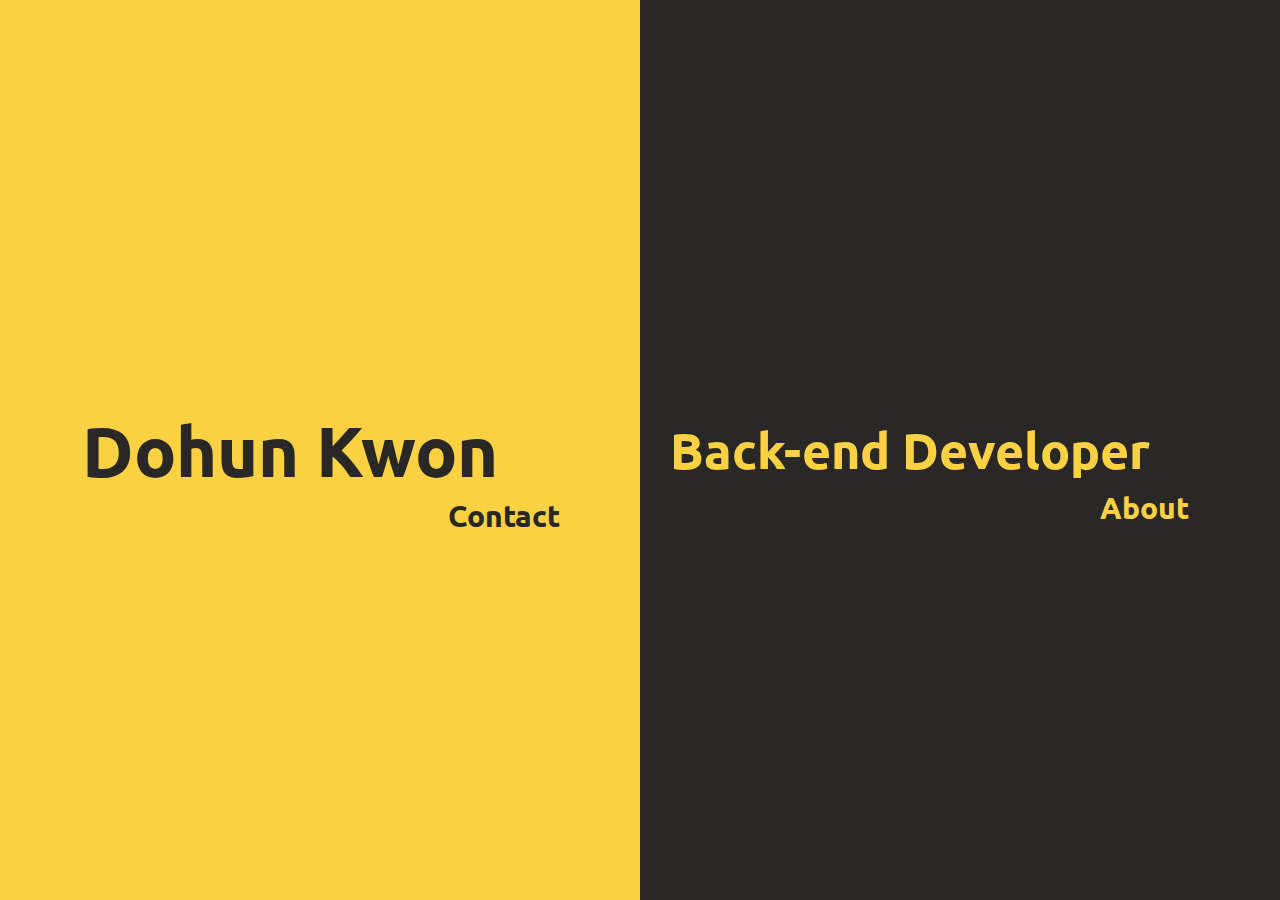
<file: index.html>
<!DOCTYPE html>
<html lang="en">
<head>
  <meta charset="UTF-8">
  <meta name="viewport" content="width=device-width, initial-scale=1.0">
  <title>Dohun Kwon</title>
  <link rel="stylesheet" href="css/common.css">
  <link rel="stylesheet" href="css/index.css">
</head>
<body>
  
  <div id="container">

    <div id="first">
      <div class="container container-left" id="contact">
        <h1>Dohun Kwon<span class="effect"></span></h1>
      </div>
      <div class="container container-right" id="about">
        <h1>Back-end Developer<span class="effect"></span></h1>
      </div>
    </div>

  </div>

  <script src="js/index.js"></script>
</body>
</html>
</file>
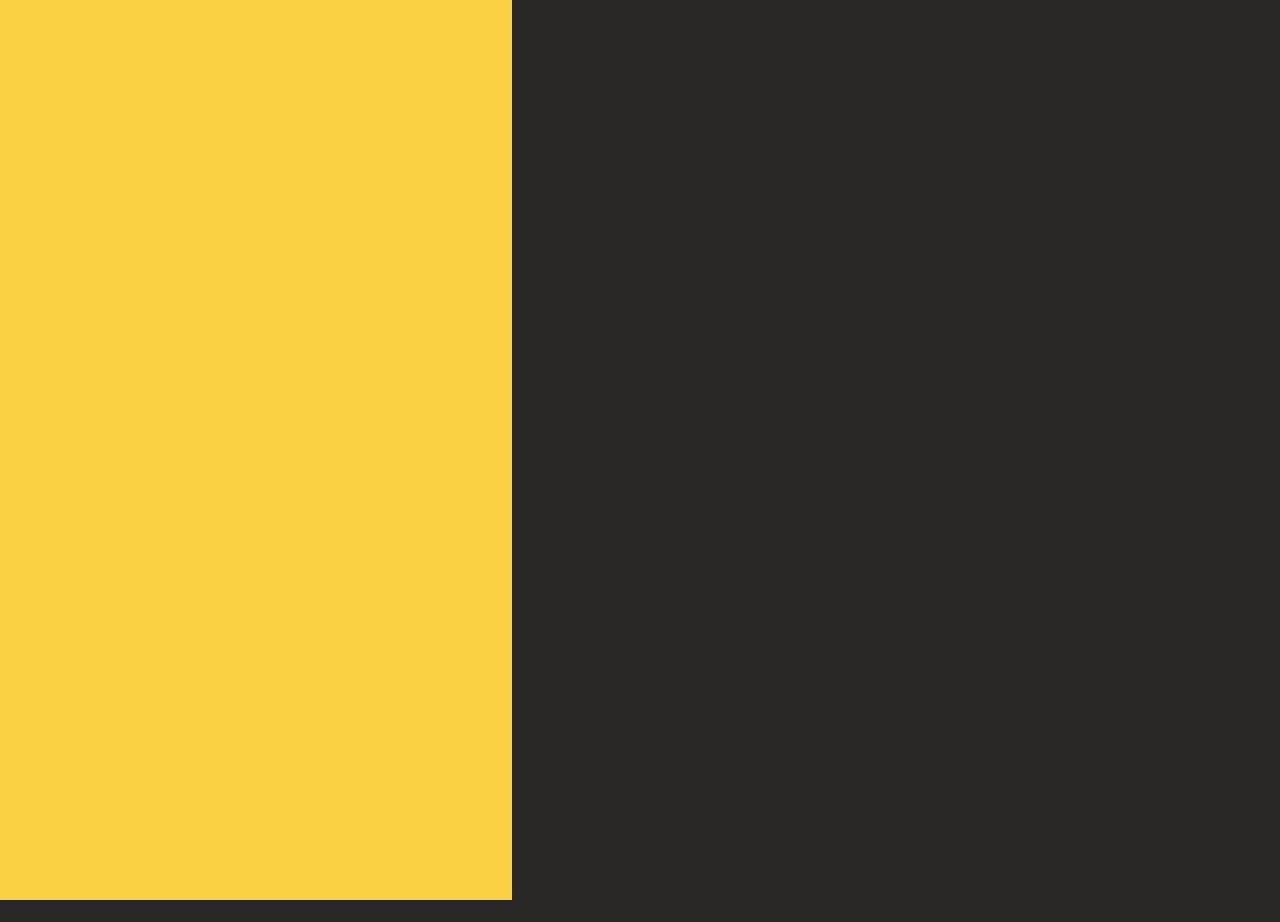
<file: about.html>
<!DOCTYPE html>
<html lang="en">
<head>
  <meta charset="UTF-8">
  <meta name="viewport" content="width=device-width, initial-scale=1.0">
  <title>Dohun Kwon | About Me</title>
  <link rel="stylesheet" href="css/common.css">
  <link rel="stylesheet" href="css/about.css">
</head>
<body>
  
  <div id="background"></div>
  <a href="index.html" id="home-button">HOME<span class="effect"></span></a>
  <div id="container">
    <div id="box">

      <div class="item" id="techStack">
        <h1>Skill</h1>
      </div>

      <div class="item" id="simplog">
        <h1>Simplog</h1>
      </div>

      <div class="item" id="board">
        <h1>Board</h1>
      </div>

      <div class="item" id="smartDoorLock">
        <h1>Smart Doorlock</h1>
      </div>

      <div class="item" id="dotmatrixBoard">
        <h1>Dotmatrix Board</h1>
      </div>

      <div class="item" id="weatherAlert">
        <h1>Weather Alert</h1>
      </div>

      <div class="item" id="smartcart">
        <h1>Smartcart</h1>
      </div>

    </div>
  </div>

  <script src="js/about.js"></script>
</body>
</html>
</file>
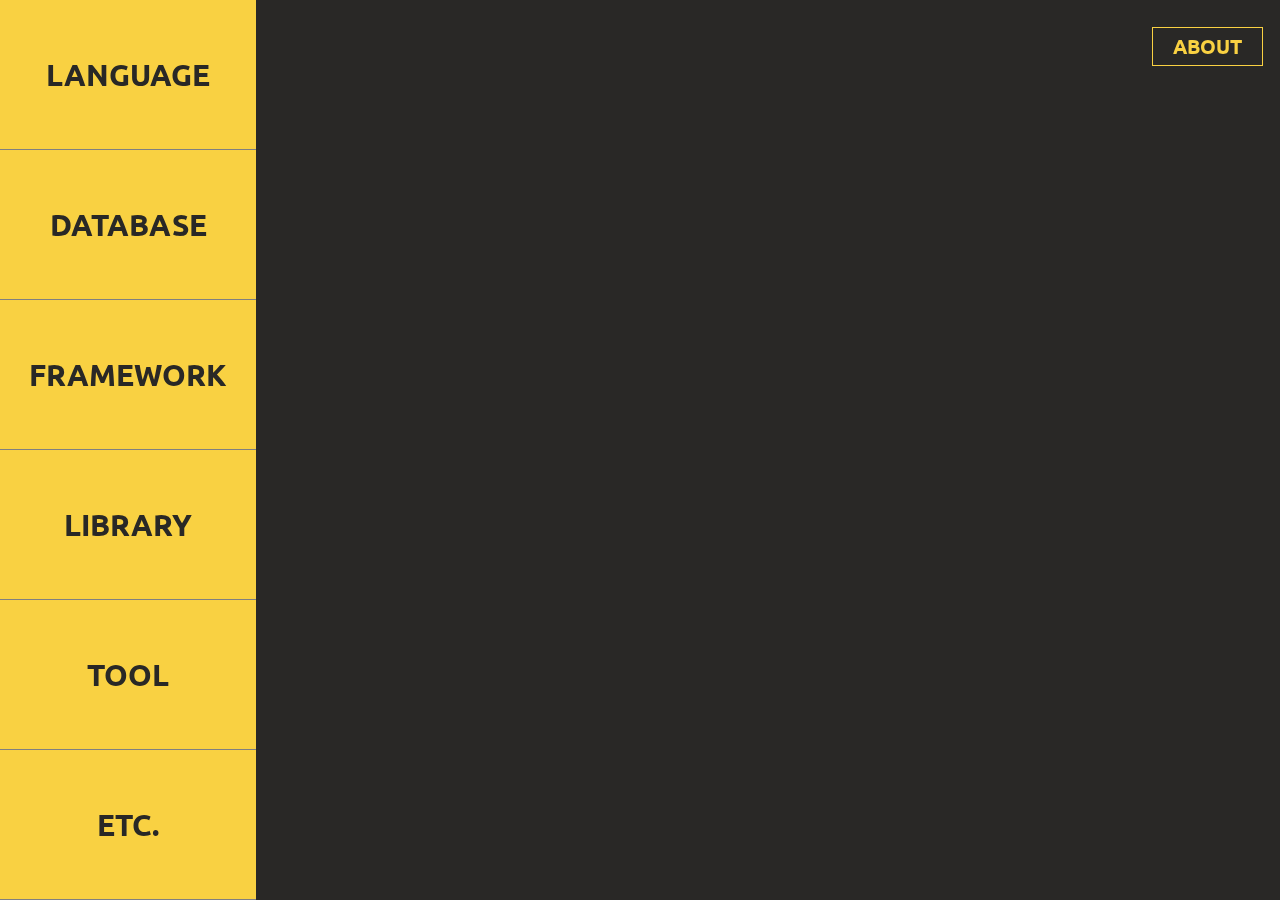
<file: techStack.html>
<!DOCTYPE html>
<html lang="en">
<head>
  <meta charset="UTF-8">
  <meta name="viewport" content="width=device-width, initial-scale=1.0">
  <title>Dohun Kwon | Skill</title>
  <link rel="stylesheet" href="css/common.css">
  <link rel="stylesheet" href="css/techStack.css">
</head>
<body>
  <div id="background"></div>
  <a href="about.html" id="home-button">ABOUT<span class="effect"></span></a>

  <div id="container">
    <div id="box">
      <div class="focus-item-detail" id="focusItem">
        <div id="detailPreEffect"></div>
      </div>


      <div class="item" id="techStack">
        <h1>language</h1>
        <div class="detail">

          <h1>JAVA</h1>
          <p class="star">★★★★☆</p>
          <br>
          <p>
            기본적인 문법은 모두 이해하고 있고,  <br>
            객체 지향 언어에 대해 어느정도 이해하고 있음. <br>
            리플렉션에 대한 개념 등을 이해하고 있음. <br>
          </p>
          <br>

          <h1>C</h1>
          <p class="star">★★★☆☆</p>
          <br>
          <p>
            구조체, 포인터에 대해 이해하고 있고, <br>
            Atmega, STM등 MCU 프로젝트 경험 있음.
          </p>
          <br><br>

          <h1>Javascript</h1>
          <p class="star">★★★☆☆</p>
          <br>
          <p>
            자바스크립트의 구조, ES6을 대략적으로 이해하고 있으며, <br>
            class 형식으로 코딩 가능함. <br>
            스코프 체인, 클로저에 대해 알고 있음. <br>
          </p>
          <br><br>

          <p>
            ETC: Python, C#, NodeJS
          </p>

        </div>
      </div>

      <div class="item">
        <h1>Database</h1>
        <div class="detail">

          <h1>MySQL, MariaDB</h1>
          <p class="star">★★★☆☆</p>
          <br>
          <p>
            기본적인 SQL 문법에 대해 알고 있고, <br>
            join을 어느정도 사용할 수 있음. <br>
          </p>

        </div>
      </div>

      <div class="item" id="weatherAlert">
        <h1>framework</h1>
        <div class="detail">

          <h1>Spring</h1>
          <p class="star">★★★☆☆</p>
          <br>
          <p>
            IoC 컨테이너, DI, AOP에 대해 이해하고 있고, <br>
            MVC 패턴으로 코딩할 수 있음. <br>
          </p>

        </div>
      </div>
      
      <div class="item">
        <h1>library</h1>
        <div class="detail">

          <h1>JSP & Servlet</h1>
          <p class="star">★★★★☆</p>
          <br>
          <p>
            framework 없이 MVC 패턴으로 프로그래밍 가능. <br>
            프로젝트 경험 있음 <br>
          </p>
          <br>

          <h1>hadoop</h1>
          <p class="star">★★☆☆☆</p>
          <p>
            map, reduce의 기본적인 사용법 및 Writable,  <br>
            WritableComparable 클래스를 상속하는 법을 암. <br>
          </p>

        </div>
      </div>

      <div class="item" id="smartcart">
        <h1>Tool</h1>
        <div class="detail">

          <h1 style="font-weight: 500">
            Maven, Git, Github
          </h1>

          <br>
        </div>
      </div>

      <div class="item" id="dotmatrixBoard">
        <h1>Etc.</h1>
        <div class="detail">
          <h1 style="font-weight: 500">
            Ubuntu로 PHP 프로젝트 배포 경험 있음 <br>
            AWS <br>
          </h1>
        </div>
      </div>

    </div>
  </div>

  <script src="js/techStack.js"></script>
</body>
</html>
</file>
<file: css/common.css>
@import url('https://fonts.googleapis.com/css2?family=Roboto&family=Ubuntu:wght@500;700&display=swap');
@import url('https://fonts.googleapis.com/css2?family=Do+Hyeon&family=Noto+Sans+KR:wght@500;700&display=swap');

:root {
  --main-color-yellow: #f9d142;
  --main-color-black: #292826;
}

* {
  padding: 0;
  margin: 0;
  box-sizing: border-box;
}

html {
  font-size: 10px;
  font-family:  'Ubuntu', 'Noto Sans KR', sans-serif;
}

a {
  text-decoration: none;
}

#container {
  width: 100%;
  height: 100vh;
}

#container > * {
  width: 100%;
  height: 100%;

  display: flex;
  justify-content: center;
  align-items: center;

  z-index: 1;
}

#home-button {
  position: absolute;
  left: 3%;
  top: 3%;
  font-size: 2rem;
  font-weight: 700;
  border: 1px solid var(--main-color-black);
  padding: 0.5rem 2rem;
  z-index: 20;
}

.content-hidden {
  display: none !important;
  z-index: -1 !important;
  visibility: hidden !important;
}

.content-visible {
  display: flex !important;
  z-index: 1 !important; 
  visibility: visible !important;
}
</file>
<file: css/index.css>
.container {
  display: flex;
  align-items: center;

  position: absolute;

  transition: .6s;
  z-index: 0;

  cursor: pointer;
}

.container-left {
  justify-content: flex-end;

  background-color: var(--main-color-yellow);
  padding-right: 30px;
  
  width: 50%;
  height: 100%;

  top: 0;
  left: 0;
}

.container-right {
  justify-content: start;

  background-color: var(--main-color-black);
  padding-left: 30px;
  
  width: 50%;
  height: 100%;

  top: 0;
  left: 50%;
}

.container-left:hover {
  animation: container_left_hover .6s ease forwards;
}

.container-left:hover h1 {
  font-size: 7rem;
  transition: .6s;
}

.container-right:hover {
  animation: container_right_hover .6s ease forwards;
}

.container-right:hover h1 {
  font-size: 6rem;
  transition: .6s;
}


h1 {
  font-size: 5rem;
  font-weight: 700;

  position: relative;
}

#contact > h1::after {
  position: relative;
  top: 5rem;
  left: -5rem;
  font-size: 3rem;
  content: "Contact"
}

#about > h1::after {
  position: relative;
  top: 5rem;
  left: -5rem;
  font-size: 3rem;
  content: "About"
}

.container-left > h1 {
  color: #292826;
  justify-self: start;
  animation: text_reveal_white .5s ease forwards;
  animation-delay: 1.1s;
}

.container-right > h1 {
  color: #F9D142;
  justify-self: end;
  animation: text_reveal_crimson .5s ease forwards;
  animation-delay: 2.1s;
}

.container-left h1 .effect {
  position: absolute;
  top: 0;
  left: 0;
  height: 100%;
  width: 0;
  background-color:var(--main-color-black);
  animation: text_reveal_box 1s ease;
  animation-delay: .3s;
}

.container-right h1 .effect {
  position: absolute;
  top: 0;
  left: 0;
  height: 100%;
  width: 0;
  background-color:var(--main-color-yellow);
  animation: text_reveal_box 1s ease;
  animation-delay: 1.3s;
}

@keyframes container_left_hover {
  0% {
    z-index: 1;
  }
  100% {
    z-index: 1;
    width: 60%;
  }
}

@keyframes container_right_hover {
  0% {
    z-index: 1;
  }
  100% {
    z-index: 1;
    left: 40%;
    width: 60%;
  }
}

@keyframes text_reveal_box {
  50% {
    width: 100%;
    left: 0;
  }
  100% {
    width: 0;
    left: 100%;
  }
}

@keyframes text_reveal_white {
  100% {
    color: #292826;
  }
}

@keyframes text_reveal_crimson {
  100% {
    color: #F9D142;
  }
}
</file>
<file: css/about.css>
body {
  background-color: var(--main-color-black);
  z-index: 1;
  animation: init_body .5s ease forwards;
  animation-delay: 1s;

  overflow-y: hidden;
  background-position: center center;
  background-size: cover;
}

body::-webkit-scrollbar {
  display: none;
}

#background {
  position: absolute;
  left: 0;
  right: 0;
  width: 40%;
  height: 100vh;

  background-color: var(--main-color-yellow);

  animation: init 1s ease forwards;
  z-index: -2;
}

#box {
  display: flex;
  /* display: grid;
  grid-template-columns: repeat(3, 1fr); */

  opacity: 0;
  animation: init_box 1s ease forwards;
  animation-delay: .4s;
}

#home-button {
  border-color :var(--main-color-yellow);
  color: var(--main-color-yellow);
  transition: .5s;
}

#home-button:hover > .effect {
  position: absolute;
  top: 0;
  left: 0;
  height: 100%;
  width: 0;
  background-color: var(--main-color-yellow);
  animation: button_hover .5s ease;
}

a {
  color: var(--main-color-black);
}

.item {
  width: 96%;
  height: 100%;
  
  display: flex;
  justify-content: center;
  align-items: center;

  border: 1px solid var(--main-color-yellow);

  transform: perspective(500px) rotateY(-15deg);
  transition: .5s;

  z-index: 1;

  /* background-color: var(--main-color-black); */
  /* opacity: .2; */
}

.item:after {
  cursor: pointer;
  background-position: center center;
  background-size: cover;

  filter:alpha(opacity=50);
  opacity: 0;
  transition: .5s;

  position:absolute;
  top:0;
  left:0;
  
  width:100%;
  height:100%;
  
  z-index: 1;
  content: "";
}

.item:hover {
  transform: rotateY(0deg);
  transition: .5s;
}

.item:hover:after {
  transition: .5s;
  filter: none;
  opacity: .7;
}

.item > h1 {
  cursor: pointer;

  text-align: center;
  font-size: 3.2rem;
  color: var(--main-color-yellow);

  position: absolute;
  top: 50%;
  
  padding: 0 auto;

  opacity: 1 !important;
  z-index: 5 !important;
  transition: .5s;
}

.item:hover > h1 {
  color: white;
  transition: .5s;
}

.item:nth-child(1):after {
  background-image: url(../imgs/notebook.jpg);
}

.item:nth-child(2):after {
  background-image: url(../imgs/simplog.PNG);
}

.item:nth-child(3):after {
  background-image: url(../imgs/phpboard.png);
}

.item:nth-child(4):after {
  background-image: url(../imgs/doorlock.PNG);
}

.item:nth-child(5):after {
  background-image: url(../imgs/dotboard.jpg);
}

.item:nth-child(6):after {
  background-image: url(../imgs/weatheralert.jpg);
}

.item:nth-child(7):after {
  background-image: url(../imgs/smartcart2.jpg);
}

@keyframes init {
  50% {
    width: 20%;
  }
  100% {
    width: 0;
  }
}

@keyframes init_box {
  100% {
    opacity: 1;
  }
}

@keyframes init_body {
  100% {
    background-color: var(--main-color-black);
    opacity: 1;
    z-index: -5;

  }
}

@keyframes button_hover {
  50% {
    width: 100%;
    left: 0;
  }
  100% {
    width: 0;
    left: 100%;
  }
}
</file>
<file: css/techStack.css>
#home-button {
  border-color :var(--main-color-yellow);
  color: var(--main-color-yellow);
  left: 90%;
  transition: .5s;
}

#home-button:hover > .effect {
  position: absolute;
  top: 0;
  left: 0;
  height: 100%;
  width: 0;
  background-color: var(--main-color-yellow);
  animation: button_hover .5s ease;
}


h1 {
  font-size: 3rem;
  text-align: center;
  display: flex;
  justify-content: center;
  align-self: center;

  text-transform: uppercase;
}

div, p {
  font-size: 2.4rem;

  text-align: center;
  display: flex;
  justify-content: center;
  align-self: center;
}

#box {
  width: 80%;
  height: 80%;

  position: fixed;
  z-index: 2;

  display: grid;
  grid-template-columns: 1fr 4fr;
  align-items: center;

  height: 100%;
  width: 100%;

  color: var(--main-color-yellow);
}

.item {
  width: 100%;
  height: 100%;

  display: flex;
  justify-content: center;
  align-content: center;

  transition: .5s;

  grid-column: 1 / 2;

  border-bottom: 1px solid gray;

  background-color: var(--main-color-yellow);
  color: var(--main-color-black);
}

.item > .detail {
  display: none;
  visibility: hidden;
}

.focus-item {
  background-color: var(--main-color-black);
  color: var(--main-color-yellow);
  transition: .5s;
}

.focus-item-detail {
  grid-column: 2 / 3;
  grid-row: 1 / 7;

  height: 100%;
  background-color: var(--main-color-black);
  color: white;

  display: flex;
  justify-content: center;
  align-items: center;
  flex-direction: column;
}

.focus-item-detail > * {
  width: 80%;
  margin: 1rem 0;
}

.focus-item-detail > h1 {
  font-size: 3.2rem;
}

.focus-item-detail > p {
  font-size: 2rem;
}

@keyframes button_hover {
  50% {
    width: 100%;
    left: 0;
  }
  100% {
    width: 0;
    left: 100%;
  }
}

@keyframes detail_visible {
  100% {
    opacity: 1;
    visibility: visible;
    display: inline;
  }
}

@keyframes pre_detail_animation {
  50% {

  }
  100% {

  }
}
</file>
